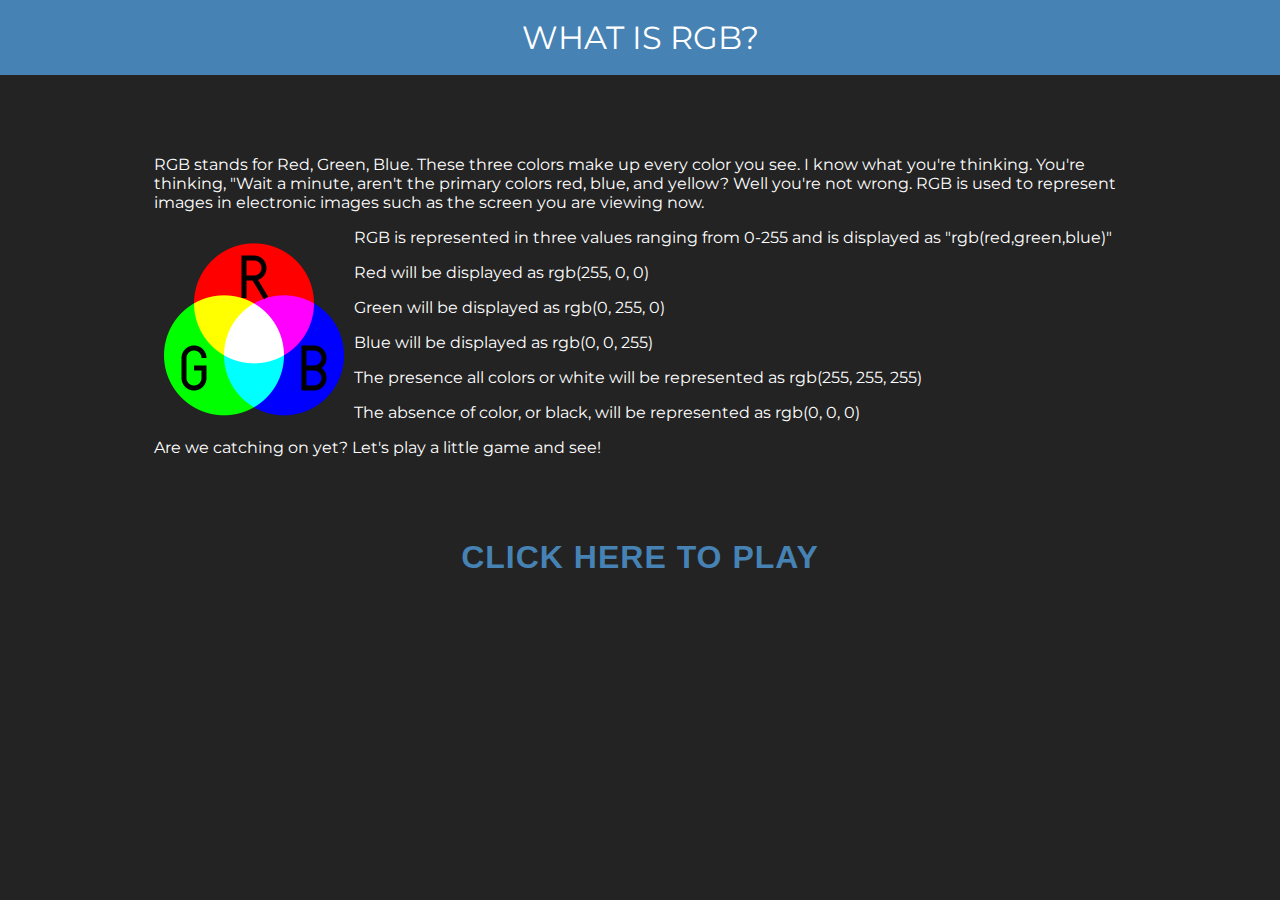
<file: docs/index.html>
<!DOCTYPE html>
<html lang="">

<head>
    <meta charset="utf-8">
    <meta name="viewport" content="width=device-width, initial-scale=1.0">
    <link rel="stylesheet" href="style.css" type="text/css">
    <link href="https://fonts.googleapis.com/css?family=Montserrat" rel="stylesheet">
    <title>Color Game</title>
</head>

<body>

    <h1>What is RGB?</h1>

    <div class="content">
        <p>RGB stands for Red, Green, Blue. These three colors make up every color you see. I know what you're thinking. You're thinking, "Wait a minute, aren't the primary colors red, blue, and yellow? Well you're not wrong. RGB is used to represent images in electronic images such as the screen you are viewing now.</p>
        <div class="content2">
            <img src="rgbExample.png" alt="RGB example image" align="left">
            <p>RGB is represented in three values ranging from 0-255 and is displayed as "rgb(red,green,blue)"</p>
            <p>Red will be displayed as rgb(255, 0, 0)</p>
            <p>Green will be displayed as rgb(0, 255, 0)</p>
            <p>Blue will be displayed as rgb(0, 0, 255)</p>
            <p>The presence all colors or white will be represented as rgb(255, 255, 255)</p>
            <p>The absence of color, or black, will be represented as rgb(0, 0, 0)</p>
            <p>Are we catching on yet? Let's play a little game and see!</p>
        </div>
    </div>
    <form action="game.html">
        <button id="start">Click Here to Play</button>
    </form>
    <div class="content3"></div>

</body>

</html>
</file>
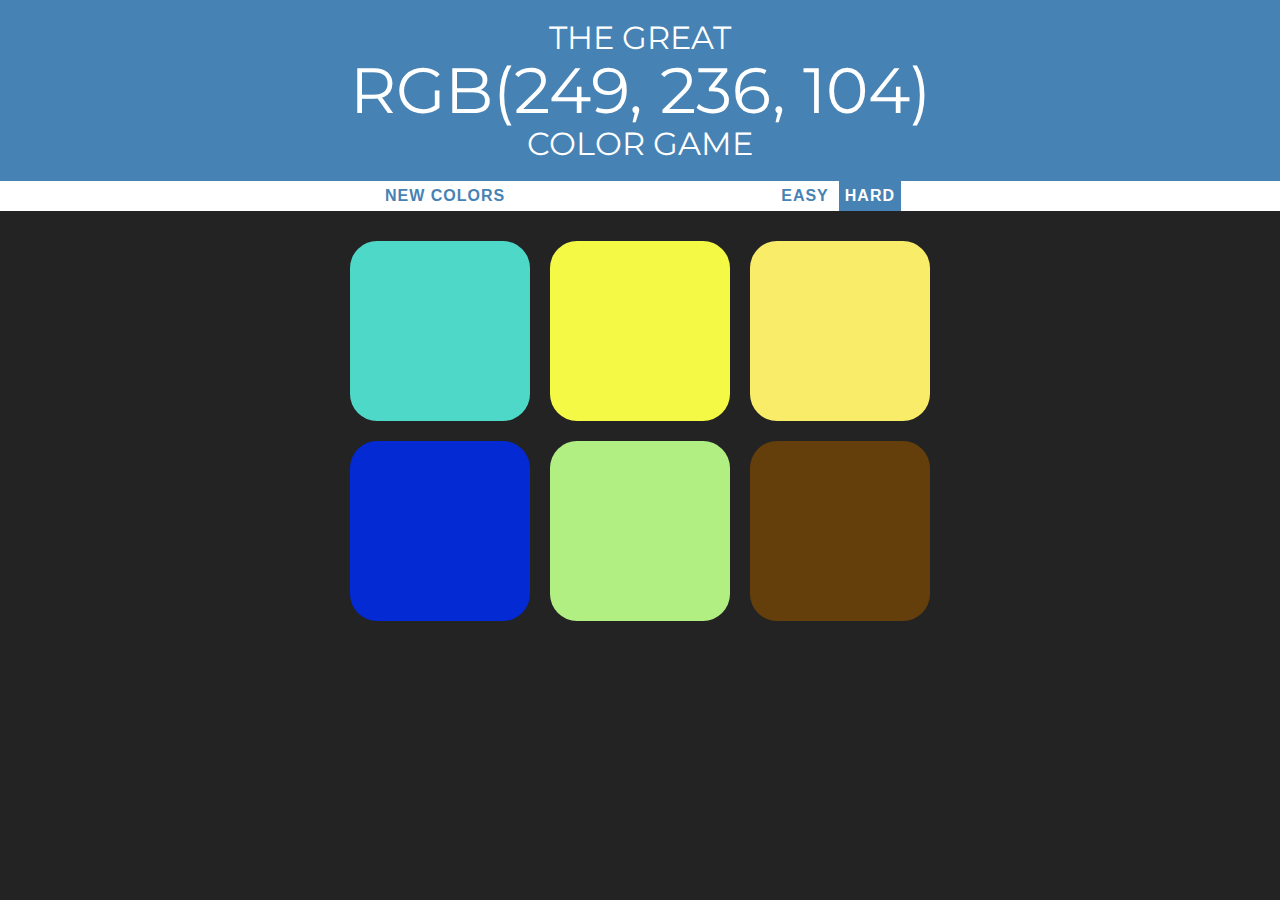
<file: docs/game.html>
<!DOCTYPE html>
<html lang="">

<head>
    <meta charset="utf-8">
    <meta name="viewport" content="width=device-width, initial-scale=1.0">
    <link rel="stylesheet" href="style.css" type="text/css">
    <link href="https://fonts.googleapis.com/css?family=Montserrat" rel="stylesheet">
    <title>Color Game</title>
</head>

<body>
    <h1>The Great
        <br>
        <span id="colorDisplay">RGB</span>
        <br> Color Game</h1>

    <div id="stripe">
        <button id="reset">New Colors</button>
        <span id="message"></span>
        <button class="mode">Easy</button>
        <button class="mode selected">Hard</button>
    </div>

    <div id="container">
        <div class="square"></div>
        <div class="square"></div>
        <div class="square"></div>
        <div class="square"></div>
        <div class="square"></div>
        <div class="square"></div>
    </div>

    <script src="script.js" type="text/javascript"></script>
</body>

</html>
</file>
<file: docs/style.css>
body {
    background-color: #232323;
    margin: 0;
    font-family: "Montserrat", "Avenir";
    color: white;
}

.square {
    width: 30%;
    background: purple;
    padding-bottom: 30%;
    float: left;
    margin: 1.66%;
    border-radius: 15%;
    transition: background .6s;
    -webkit-transition: background 0.6s;
    -moz-transition: background 0.6s;
}

#container {
    margin: 20px auto;
    max-width: 600px;
}

h1 {
    color: white;
    line-height: 1.1;
    text-align: center;
    font-weight: normal;
    background-color: steelblue;
    margin: 0;
    text-transform: uppercase;
    padding: 20px 0;
}

#stripe {
    background-color: white;
    height: 30px;
    text-align: center;
}

.selected {
    color: white;
    background-color: steelblue;
}

#colorDisplay {
    font-size: 200%;
}

button {
    border: none;
    background: none;
    text-transform: uppercase;
    height: 100%;
    font-weight: 700;
    color: steelblue;
    letter-spacing: 1px;
    font-size: inherit;
    transition: all .3s;
    -webkit-transition: all .3s;
    -moz-transition: all .3s;
    outline: none;
}

#message {
    display: inline-block;
    width: 20%;
    color: steelblue;
}

button:hover {
    color: white;
    background-color: steelblue;
}

.content {
    color: inherit;
    padding: 5% 12%;
    float: left;
}

img {
    max-width: 200px;
    width: 50%;
    float: left;
}

form {
    text-align: center;
    font-size: 2.0em;
    margin-top: 5%;
    width: 100%;
}

#start {
    width: 100%;
}
</file>
